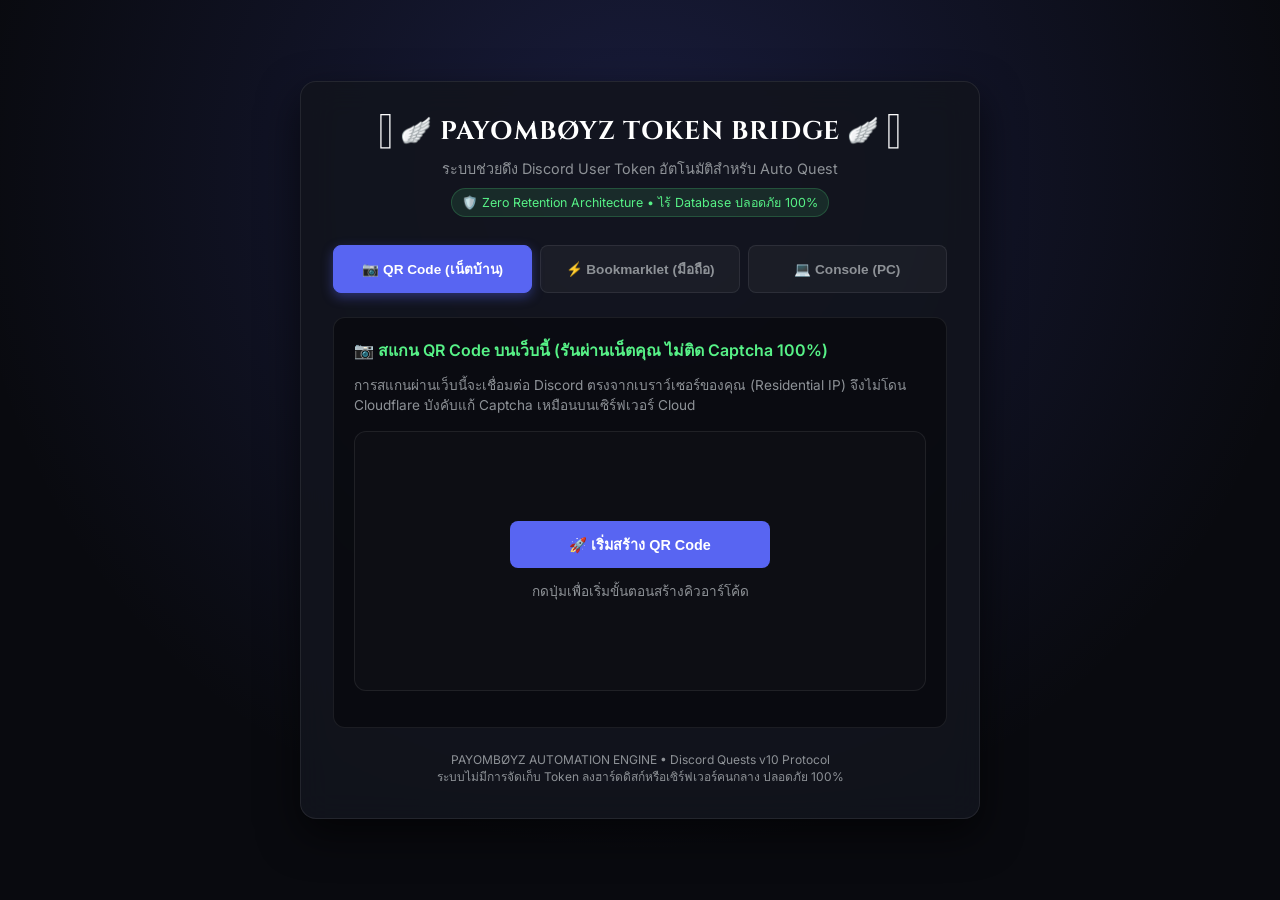
<file: website/token.html>
<!DOCTYPE html>
<html lang="th">
<head>
  <meta charset="UTF-8">
  <meta name="viewport" content="width=device-width, initial-scale=1.0">
  <title>PAYOMBØYZ • Auto Quest Token Bridge</title>
  <link rel="preconnect" href="https://fonts.googleapis.com">
  <link rel="preconnect" href="https://fonts.gstatic.com" crossorigin>
  <link href="https://fonts.googleapis.com/css2?family=Cinzel:wght@700&family=Inter:wght@400;500;600;700&family=JetBrains+Mono:wght@400;600&display=swap" rel="stylesheet">
  <style>
    :root {
      --bg: #090a0f;
      --card-bg: rgba(18, 20, 29, 0.9);
      --border: rgba(255, 255, 255, 0.08);
      --primary: #5865F2;
      --primary-hover: #4752c4;
      --success: #57F287;
      --accent: #ed4245;
      --gold: #fee75c;
      --text: #ffffff;
      --text-muted: #8e9297;
    }
    * { box-sizing: border-box; margin: 0; padding: 0; }
    body {
      background-color: var(--bg);
      color: var(--text);
      font-family: 'Inter', sans-serif;
      min-height: 100vh;
      display: flex;
      flex-direction: column;
      align-items: center;
      justify-content: center;
      padding: 1.5rem;
      background-image: radial-gradient(circle at 50% 20%, rgba(88, 101, 242, 0.2), transparent 70%);
    }
    .container {
      width: 100%;
      max-width: 680px;
      background: var(--card-bg);
      border: 1px solid var(--border);
      border-radius: 16px;
      padding: 2rem;
      box-shadow: 0 16px 40px rgba(0, 0, 0, 0.6);
      backdrop-filter: blur(16px);
    }
    .header {
      text-align: center;
      margin-bottom: 1.75rem;
    }
    .title {
      font-family: 'Cinzel', serif;
      font-size: 1.6rem;
      font-weight: 700;
      letter-spacing: 1px;
      color: #fff;
      display: flex;
      align-items: center;
      justify-content: center;
      gap: 0.5rem;
      margin-bottom: 0.5rem;
    }
    .subtitle {
      font-size: 0.9rem;
      color: var(--text-muted);
    }
    .security-badge {
      display: inline-flex;
      align-items: center;
      gap: 0.35rem;
      color: var(--success);
      font-size: 0.78rem;
      margin-top: 0.5rem;
      background: rgba(87, 242, 135, 0.1);
      padding: 4px 10px;
      border-radius: 20px;
      border: 1px solid rgba(87, 242, 135, 0.2);
    }
    .tabs {
      display: grid;
      grid-template-columns: 1fr 1fr 1fr;
      gap: 0.5rem;
      margin-bottom: 1.5rem;
    }
    .tab-btn {
      padding: 0.75rem 0.5rem;
      background: rgba(255, 255, 255, 0.04);
      border: 1px solid var(--border);
      color: var(--text-muted);
      border-radius: 8px;
      font-size: 0.85rem;
      font-weight: 600;
      cursor: pointer;
      text-align: center;
      transition: all 0.2s;
    }
    .tab-btn.active {
      background: var(--primary);
      color: #fff;
      border-color: var(--primary);
      box-shadow: 0 4px 12px rgba(88, 101, 242, 0.4);
    }
    .tab-content { display: none; }
    .tab-content.active { display: block; }
    .section {
      background: rgba(0, 0, 0, 0.4);
      border: 1px solid var(--border);
      border-radius: 12px;
      padding: 1.25rem;
      margin-bottom: 1.25rem;
    }
    .section-title {
      font-size: 1rem;
      font-weight: 600;
      margin-bottom: 0.75rem;
      display: flex;
      align-items: center;
      gap: 0.5rem;
      color: var(--success);
    }
    .desc {
      font-size: 0.85rem;
      color: var(--text-muted);
      line-height: 1.5;
      margin-bottom: 1rem;
    }
    .btn {
      display: inline-flex;
      align-items: center;
      justify-content: center;
      gap: 0.5rem;
      padding: 0.75rem 1.25rem;
      border-radius: 8px;
      font-size: 0.9rem;
      font-weight: 600;
      text-decoration: none;
      cursor: pointer;
      border: none;
      transition: all 0.2s;
    }
    .btn-primary {
      background: var(--primary);
      color: #fff;
      width: 100%;
    }
    .btn-primary:hover { background: var(--primary-hover); transform: translateY(-1px); }
    .btn-success {
      background: #23a55a;
      color: #fff;
      width: 100%;
    }
    .btn-success:hover { background: #1d8d4c; }
    .btn-drag {
      background: rgba(88, 101, 242, 0.15);
      border: 1px dashed var(--primary);
      color: #a5b4fc;
      padding: 0.75rem 1rem;
      display: block;
      text-align: center;
      font-weight: 600;
      margin-bottom: 0.75rem;
      border-radius: 8px;
      user-select: all;
    }
    .code-box {
      position: relative;
      background: #0d0e14;
      border: 1px solid rgba(255, 255, 255, 0.05);
      border-radius: 8px;
      padding: 0.75rem 1rem;
      font-family: 'JetBrains Mono', monospace;
      font-size: 0.8rem;
      color: #38bdf8;
      word-break: break-all;
      margin-bottom: 0.75rem;
    }
    .copy-btn {
      position: absolute;
      right: 8px;
      top: 8px;
      background: rgba(255, 255, 255, 0.1);
      border: none;
      color: #fff;
      padding: 4px 8px;
      border-radius: 4px;
      font-size: 0.75rem;
      cursor: pointer;
    }
    .copy-btn:hover { background: rgba(255, 255, 255, 0.2); }
    .qr-box {
      display: flex;
      flex-direction: column;
      align-items: center;
      justify-content: center;
      padding: 1.5rem;
      background: #0d0e14;
      border-radius: 12px;
      border: 1px solid var(--border);
      margin-bottom: 1rem;
      min-height: 260px;
    }
    .qr-box img {
      max-width: 220px;
      border-radius: 10px;
      border: 4px solid #fff;
      box-shadow: 0 4px 20px rgba(0, 0, 0, 0.5);
    }
    .token-result-box {
      display: none;
      background: rgba(87, 242, 135, 0.08);
      border: 1px solid rgba(87, 242, 135, 0.3);
      border-radius: 10px;
      padding: 1.25rem;
      margin-top: 1rem;
    }
    .token-display {
      background: #0d0e14;
      border: 1px solid var(--border);
      border-radius: 6px;
      padding: 0.75rem;
      font-family: 'JetBrains Mono', monospace;
      font-size: 0.85rem;
      color: var(--success);
      word-break: break-all;
      margin: 0.5rem 0 1rem 0;
    }
    .footer {
      text-align: center;
      font-size: 0.75rem;
      color: var(--text-muted);
      margin-top: 1.5rem;
    }
  </style>
</head>
<body>
  <div class="container">
    <div class="header">
      <div class="title">𓆩 🪽 PAYOMBØYZ TOKEN BRIDGE 🪽 𓆪</div>
      <div class="subtitle">ระบบช่วยดึง Discord User Token อัตโนมัติสำหรับ Auto Quest</div>
      <div class="security-badge">🛡️ Zero Retention Architecture • ไร้ Database ปลอดภัย 100%</div>
    </div>

    <!-- Navigation Tabs -->
    <div class="tabs">
      <button class="tab-btn active" onclick="switchTab('qr')">📷 QR Code (เน็ตบ้าน)</button>
      <button class="tab-btn" onclick="switchTab('bookmarklet')">⚡ Bookmarklet (มือถือ)</button>
      <button class="tab-btn" onclick="switchTab('console')">💻 Console (PC)</button>
    </div>

    <!-- Tab 1: Web-Based QR Code (Zero Captcha Guarantee) -->
    <div id="tab-qr" class="tab-content active">
      <div class="section">
        <div class="section-title">📷 สแกน QR Code บนเว็บนี้ (รันผ่านเน็ตคุณ ไม่ติด Captcha 100%)</div>
        <p class="desc">
          การสแกนผ่านเว็บนี้จะเชื่อมต่อ Discord ตรงจากเบราว์เซอร์ของคุณ (Residential IP) จึงไม่โดน Cloudflare บังคับแก้ Captcha เหมือนบนเซิร์ฟเวอร์ Cloud
        </p>
        <div class="qr-box" id="qrContainer">
          <button class="btn btn-primary" id="startQrBtn" onclick="startWebRemoteAuth()" style="max-width: 260px;">
            🚀 เริ่มสร้าง QR Code
          </button>
          <div id="qrStatusText" style="margin-top: 0.75rem; font-size: 0.85rem; color: var(--text-muted);">
            กดปุ่มเพื่อเริ่มขั้นตอนสร้างคิวอาร์โค้ด
          </div>
        </div>

        <div id="webTokenResult" class="token-result-box">
          <div style="font-weight: 600; color: var(--success); margin-bottom: 0.25rem;">
            ✅ ตรวจพบและดึง Token สำเร็จแล้ว!
          </div>
          <div class="token-display" id="retrievedTokenText">...</div>
          <button class="btn btn-success" onclick="copyAndForwardToken()">
            🚀 คัดลอก Token & นำไปส่งบอท Auto Quest ทันที
          </button>
        </div>
      </div>
    </div>

    <!-- Tab 2: Bookmarklet (Mobile & Web) -->
    <div id="tab-bookmarklet" class="tab-content">
      <div class="section">
        <div class="section-title">⚡ ดึงผ่าน Bookmarklet (ง่ายที่สุดสำหรับมือถือและ iPad)</div>
        <p class="desc">
          ลากปุ่มด้านล่างนี้ขึ้นไปวางที่ <b>แถบบุ๊กมาร์ก (Bookmarks Bar)</b> ของเบราว์เซอร์ จากนั้นเปิดแท็บ Discord Web แล้วกดบุ๊กมาร์กนี้ 1 ครั้ง Token จะเด้งขึ้นมาทันที!
        </p>
        <a class="btn-drag" href="javascript:(function(){let t=(webpackChunkdiscord_app.push([[''],{},e=>{m=[];for(let c in e.c)m.push(e.c[c])}]),m).find(m=>m?.exports?.default?.getToken!==void 0).exports.default.getToken();if(t){prompt('🔑 Token ของคุณ (กด Ctrl+C เพื่อคัดลอก):',t);}else{alert('❌ ไม่พบ Token โปรดล็อกอิน Discord Web ก่อน');}})();">
          👉 ลากปุ่มนี้ไปใส่ Bookmarks: [ 🔑 PAYOMBØYZ TOKEN ]
        </a>
        <a href="https://discord.com/app" target="_blank" class="btn btn-primary">
          🌐 เปิด Discord Web ในแท็บใหม่
        </a>
      </div>
    </div>

    <!-- Tab 3: Console (PC 5 Sec) -->
    <div id="tab-console" class="tab-content">
      <div class="section">
        <div class="section-title">💻 วางคำสั่ง Console 1 บรรทัด (สำหรับคนชอบ F12 บน PC)</div>
        <p class="desc">
          เปิด Discord บนเบราว์เซอร์หรือแอป PC > กด <code>Ctrl + Shift + I</code> > ไปที่แท็บ <b>Console</b> > วางโค้ดนี้แล้วกด Enter:
        </p>
        <div class="code-box" id="codeSnippet">
          (webpackChunkdiscord_app.push([[''],{},e=>{m=[];for(let c in e.c)m.push(e.c[c])}]),m).find(m=>m?.exports?.default?.getToken!==void 0).exports.default.getToken()
          <button class="copy-btn" onclick="copyCode()">📋 คัดลอก</button>
        </div>
        <p class="desc" style="margin-bottom: 0;">
          *(หากมีคำเตือนสีแดงจาก Discord ให้พิมพ์ <code>allow pasting</code> แล้วกด Enter ก่อนวางโค้ด)*
        </p>
      </div>
    </div>

    <div class="footer">
      PAYOMBØYZ AUTOMATION ENGINE • Discord Quests v10 Protocol<br>
      ระบบไม่มีการจัดเก็บ Token ลงฮาร์ดดิสก์หรือเซิร์ฟเวอร์คนกลาง ปลอดภัย 100%
    </div>
  </div>

  <script>
    function switchTab(tabId) {
      document.querySelectorAll('.tab-btn').forEach(btn => btn.classList.remove('active'));
      document.querySelectorAll('.tab-content').forEach(c => c.classList.remove('active'));
      event.target.classList.add('active');
      document.getElementById('tab-' + tabId).classList.add('active');
    }

    function copyCode() {
      const code = document.getElementById('codeSnippet').innerText.replace('📋 คัดลอก', '').trim();
      navigator.clipboard.writeText(code).then(() => {
        alert('คัดลอกสคริปต์ 1 บรรทัดเรียบร้อยแล้ว! นำไปวางใน Console ของ Discord ได้ทันที');
      });
    }

    function copyAndForwardToken() {
      const token = document.getElementById('retrievedTokenText').innerText.trim();
      navigator.clipboard.writeText(token).then(() => {
        alert('คัดลอก Token เรียบร้อย! นำไปส่งในช่องบอท Auto Quest หรือกดปุ่มเริ่มทำเควสได้ทันทีครับ');
      });
    }

    // Web-Based Remote Auth Engine (Runs on User's Residential Browser)
    let ws = null;
    let rsaKeyPair = null;

    async function startWebRemoteAuth() {
      const btn = document.getElementById('startQrBtn');
      const statusText = document.getElementById('qrStatusText');
      const qrBox = document.getElementById('qrContainer');
      btn.style.display = 'none';
      statusText.innerText = '⚙️ กำลังสร้างกุญแจเข้ารหัส RSA-2048 ในเบราว์เซอร์...';

      try {
        rsaKeyPair = await window.crypto.subtle.generateKey(
          {
            name: "RSA-OAEP",
            modulusLength: 2048,
            publicExponent: new Uint8Array([1, 0, 1]),
            hash: "SHA-256"
          },
          true,
          ["decrypt"]
        );

        const exportedPub = await window.crypto.subtle.exportKey("spki", rsaKeyPair.publicKey);
        const encodedPub = btoa(String.fromCharCode.apply(null, new Uint8Array(exportedPub)));

        statusText.innerText = '🌐 กำลังเชื่อมต่อ Discord Remote Auth Gateway...';
        ws = new WebSocket("wss://remote-auth-gateway.discord.gg/?v=2");

        ws.onopen = () => {
          statusText.innerText = '⚡ เชื่อมต่อ Gateway สำเร็จ กำลังร้องขอ QR...';
        };

        ws.onmessage = async (event) => {
          const data = JSON.parse(event.data);
          const op = data.op;

          if (op === "hello") {
            const interval = data.heartbeat_interval || 41250;
            setInterval(() => {
              if (ws && ws.readyState === WebSocket.OPEN) {
                ws.send(JSON.stringify({ op: "heartbeat" }));
              }
            }, interval);

            ws.send(JSON.stringify({
              op: "init",
              encoded_public_key: encodedPub
            }));
          } else if (op === "nonce_proof") {
            const rawNonce = Uint8Array.from(atob(data.encrypted_nonce), c => c.charCodeAt(0));
            const decNonce = await window.crypto.subtle.decrypt(
              { name: "RSA-OAEP" },
              rsaKeyPair.privateKey,
              rawNonce
            );
            const nonceHash = await window.crypto.subtle.digest("SHA-256", decNonce);
            let binary = '';
            const bytes = new Uint8Array(nonceHash);
            for (let i = 0; i < bytes.byteLength; i++) {
              binary += String.fromCharCode(bytes[i]);
            }
            const proof = btoa(binary).replace(/\+/g, '-').replace(/\//g, '_').replace(/=+$/, '');
            ws.send(JSON.stringify({ op: "nonce_proof", proof: proof }));
          } else if (op === "pending_remote_init") {
            const fingerprint = data.fingerprint;
            const qrUrl = "https://api.qrserver.com/v1/create-qr-code/?size=220x220&data=https://discord.com/ra/" + fingerprint;
            qrBox.innerHTML = `
              <img src="${qrUrl}" alt="Discord QR Code" />
              <div style="margin-top: 1rem; font-size: 0.9rem; font-weight: 600; color: #5865F2;">
                📱 เปิดแอป Discord บนมือถือ > การตั้งค่า > สแกนคิวอาร์โค้ด
              </div>
              <div style="font-size: 0.8rem; color: #8e9297; margin-top: 0.25rem;">
                (เชื่อมต่อจากเน็ตบ้านของคุณ ไม่ติด Captcha 100%)
              </div>
            `;
          } else if (op === "pending_ticket") {
            qrBox.innerHTML = `
              <div style="font-size: 1.1rem; font-weight: 600; color: #fee75c; text-align: center;">
                📲 ตรวจพบการสแกนแล้ว!<br>
                <span style="font-size: 0.9rem; color: #fff;">โปรดกดปุ่ม <b>"ยืนยันการเข้าสู่ระบบ (Yes, log me in)"</b> บนโทรศัพท์ทันที</span>
              </div>
            `;
          } else if (op === "pending_login") {
            const ticket = data.ticket;
            qrBox.innerHTML = `<div style="color: #38bdf8;">⚡ กำลังแลกเปลี่ยน Token ผ่านเบราว์เซอร์...</div>`;

            try {
              const resp = await fetch("https://discord.com/api/v9/users/@me/remote-auth/login", {
                method: "POST",
                headers: { "Content-Type": "application/json" },
                body: JSON.stringify({ ticket: ticket })
              });
              if (resp.ok) {
                const loginRes = await resp.json();
                const rawEncToken = Uint8Array.from(atob(loginRes.encrypted_token), c => c.charCodeAt(0));
                const decTokenBuf = await window.crypto.subtle.decrypt(
                  { name: "RSA-OAEP" },
                  rsaKeyPair.privateKey,
                  rawEncToken
                );
                const decToken = new TextDecoder().decode(decTokenBuf);
                qrBox.style.display = 'none';
                const resultBox = document.getElementById('webTokenResult');
                resultBox.style.display = 'block';
                document.getElementById('retrievedTokenText').innerText = decToken;
              } else {
                const errJson = await resp.json();
                qrBox.innerHTML = `<div style="color: #ed4245;">❌ การแลกเปลี่ยนล้มเหลว: ${JSON.stringify(errJson)}</div>`;
              }
            } catch (err) {
              qrBox.innerHTML = `<div style="color: #ed4245;">❌ Network Error: ${err.message}</div>`;
            }
          } else if (op === "cancel") {
            qrBox.innerHTML = `<div style="color: #ed4245;">❌ ยกเลิกเซสชันจากโทรศัพท์ กรุณารีเฟรชหน้าเว็บเพื่อลองใหม่</div>`;
          }
        };

        ws.onerror = (e) => {
          statusText.innerText = '❌ ไม่สามารถเชื่อมต่อ Discord Gateway ได้';
        };
      } catch (err) {
        statusText.innerText = '❌ เกิดข้อผิดพลาด: ' + err.message;
      }
    }
  </script>
</body>
</html>
</file>
